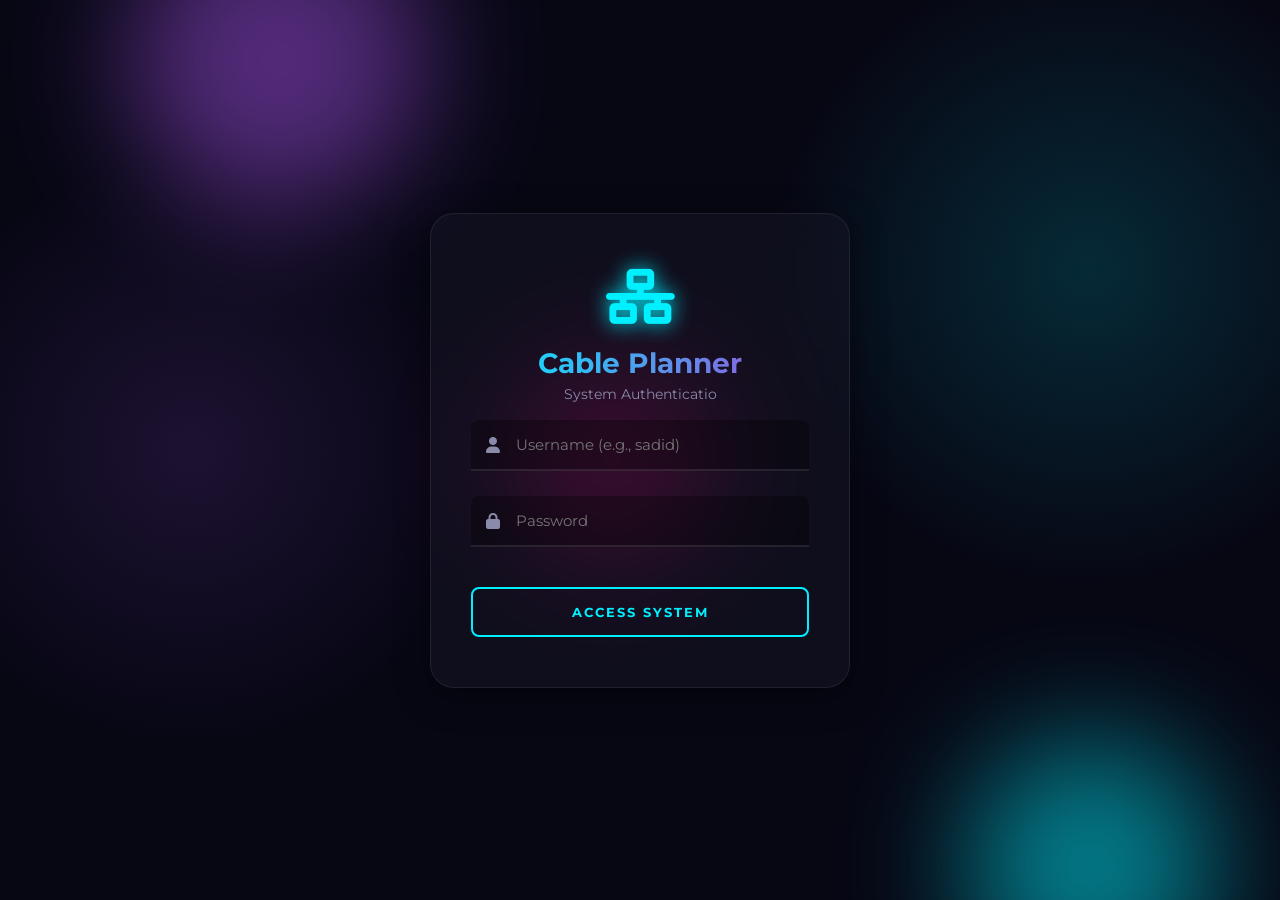
<file: index.html>
<!DOCTYPE html>
<html lang="en">

<head>
    <meta charset="UTF-8">
    <meta name="viewport" content="width=device-width, initial-scale=1.0">
    <title>Campus Cable Planner | DIU Premium</title>
    <link rel="stylesheet" href="style.css">
    <link href="https://cdnjs.cloudflare.com/ajax/libs/font-awesome/6.0.0/css/all.min.css" rel="stylesheet">
</head>

<body>

    <!-- Animated Background & Floating Orbs -->
    <div class="bg-animation"></div>
    <div class="floating-shapes">
        <div class="orb orb-1"></div>
        <div class="orb orb-2"></div>
        <div class="orb orb-3"></div>
    </div>

    <!-- Login Panel -->
    <div id="login-container" class="glass-panel login-box floating-panel">
        <div class="glow-icon"><i class="fas fa-network-wired pulse"></i></div>
        <h2>Cable Planner</h2>
        <p id="typewriter-text" class="typewriter"></p>

        <div class="input-container mt-15">
            <i class="fas fa-user"></i>
            <input type="text" id="username" placeholder="Username (e.g., sadid)">
            <span class="focus-border"></span>
        </div>
        <div class="input-container">
            <i class="fas fa-lock"></i>
            <input type="password" id="password" placeholder="Password">
            <span class="focus-border"></span>
        </div>

        <button class="neon-btn shine-effect mt-15" onclick="handleLogin()">
            <span>ACCESS SYSTEM</span>
        </button>
        <p id="login-error" class="error hidden"><i class="fas fa-exclamation-circle"></i> Access Denied! Invalid
            Credentials.</p>
    </div>

    <!-- Main Dashboard -->
    <div id="dashboard-container" class="dashboard hidden">
        <nav class="sidebar glass-panel">
            <div class="sidebar-header">
                <div class="avatar-glow"><i class="fas fa-user-astronaut"></i></div>
                <h3 id="admin-name">Admin</h3>
                <span class="status-badge"><i class="fas fa-circle"></i> Online</span>
            </div>
            <ul class="nav-links">
                <li onclick="showSection('prob1')" class="active"><i class="fas fa-search"></i> <span>Cable
                        Search</span></li>
                <li onclick="showSection('prob2')"><i class="fas fa-route"></i> <span>Shortest Path</span></li>
                <li onclick="showSection('prob3')"><i class="fas fa-bolt"></i> <span>Failure Analyzer</span></li>
                <li onclick="showSection('prob4')"><i class="fas fa-users-cog"></i> <span>Tech Dispatch</span></li>
                <li onclick="showSection('prob5')"><i class="fas fa-traffic-light"></i> <span>Traffic Control</span>
                </li>
            </ul>
            <button onclick="logout()" class="neon-btn logout-btn shine-effect"><i class="fas fa-power-off"></i>
                Logout</button>
        </nav>

        <main class="content glass-panel relative-box">

            <!-- Problem 1: Cable Search -->
            <section id="prob1" class="section animate-slide-up">
                <div class="section-header">
                    <h2><i class="fas fa-search neon-text"></i> Network Scanner</h2>
                    <p>Identify all active connections linked to a specific node.</p>
                </div>
                <div class="control-group">
                    <select id="search-node" class="node-select custom-select"></select>
                    <button class="action-btn shine-effect" onclick="searchCable()">Scan Network</button>
                </div>
                <div id="search-result" class="result-box"></div>
            </section>

            <!-- Problem 2: Shortest Path -->
            <section id="prob2" class="section hidden">
                <div class="section-header">
                    <h2><i class="fas fa-route neon-text"></i> Route Optimizer</h2>
                    <p>Calculate the most cost-effective and shortest path between two points.</p>
                </div>
                <div class="control-group dual-input">
                    <select id="start-node" class="node-select custom-select"></select>
                    <i class="fas fa-angle-double-right transfer-icon bounce-x"></i>
                    <select id="end-node" class="node-select custom-select"></select>
                    <button class="action-btn shine-effect" onclick="findShortestPath()">Calculate</button>
                </div>
                <div id="path-result" class="result-box"></div>
            </section>

            <!-- Problem 3: Failure Analyzer -->
            <section id="prob3" class="section hidden">
                <div class="section-header">
                    <h2><i class="fas fa-bolt neon-text-pink"></i> Failure Simulator</h2>
                    <p>Test network resilience by simulating cable cuts.</p>
                </div>
                <div class="control-group">
                    <select id="fail-edge-select" class="edge-select custom-select"></select>
                    <button class="action-btn warning-btn shine-effect" onclick="simulateFailure()"><i
                            class="fas fa-cut"></i> Cut Cable</button>
                </div>
                <div id="failure-result" class="result-box"></div>
            </section>

            <!-- Problem 4: Tech Dispatch -->
            <section id="prob4" class="section hidden">
                <div class="section-header">
                    <h2><i class="fas fa-satellite-dish neon-text"></i> Dispatch AI</h2>
                    <p>Smart assignment of technicians based on geo-location distances.</p>
                </div>
                <div class="dispatch-grid">
                    <div class="dispatch-col glass-card">
                        <h3><i class="fas fa-user-check"></i> Available Techs</h3>
                        <div id="tech-inputs"></div>
                        <button class="add-btn shine-effect" onclick="addTechInput()">+ Add Tech</button>
                    </div>
                    <div class="dispatch-col glass-card">
                        <h3><i class="fas fa-exclamation-circle text-pink"></i> Reported Faults</h3>
                        <div id="fault-inputs"></div>
                        <button class="add-btn shine-effect" onclick="addFaultInput()">+ Add Fault</button>
                    </div>
                </div>
                <button class="action-btn full-width mt-15 shine-effect" style="font-size: 16px;"
                    onclick="dispatchTechnicians()"><i class="fas fa-cogs"></i> Execute AI Dispatch</button>
                <div id="dispatch-result" class="result-box mt-15"></div>
            </section>

            <!-- Problem 5: Traffic Control -->
            <section id="prob5" class="section hidden">
                <div class="section-header">
                    <h2><i class="fas fa-stream neon-text"></i> Traffic Controller</h2>
                    <p>Guaranteed bandwidth routing avoiding congested paths.</p>
                </div>
                <div class="control-group multi-input">
                    <select id="traffic-start" class="node-select custom-select"></select>
                    <i class="fas fa-angle-double-right transfer-icon"></i>
                    <select id="traffic-end" class="node-select custom-select"></select>
                    <input type="number" id="traffic-bw" class="custom-input" placeholder="Bandwidth (Mbps)" min="1">
                    <button class="action-btn shine-effect" onclick="checkTrafficRoute()">Analyze</button>
                </div>
                <div id="traffic-result" class="result-box"></div>
            </section>

        </main>
    </div>

    <script src="script.js"></script>
</body>

</html>
</file>
<file: style.css>
@import url('https://fonts.googleapis.com/css2?family=Montserrat:wght@300;400;600;700&display=swap');

:root {
    --bg-dark: #070714;
    --neon-cyan: #00f0ff;
    --neon-purple: #9d4edd;
    --neon-pink: #ff007f;
    --glass-bg: rgba(20, 20, 35, 0.6);
    --glass-border: rgba(255, 255, 255, 0.08);
    --text-main: #e0e0ff;
    --text-muted: #8a8aab;
}

* {
    margin: 0;
    padding: 0;
    box-sizing: border-box;
    font-family: 'Montserrat', sans-serif;
}

body {
    background: var(--bg-dark);
    color: var(--text-main);
    min-height: 100vh;
    display: flex;
    justify-content: center;
    align-items: center;
    overflow: hidden;
}

/* ================= BACKGROUND ANIMATIONS ================= */
.bg-animation {
    position: absolute;
    top: 0;
    left: 0;
    width: 100vw;
    height: 100vh;
    background: radial-gradient(circle at 15% 50%, rgba(157, 78, 221, 0.15), transparent 25%),
        radial-gradient(circle at 85% 30%, rgba(0, 240, 255, 0.15), transparent 25%);
    z-index: -2;
}

.floating-shapes {
    position: absolute;
    width: 100%;
    height: 100%;
    z-index: -1;
    overflow: hidden;
}

.orb {
    position: absolute;
    border-radius: 50%;
    filter: blur(60px);
    opacity: 0.5;
    animation: floatOrb 15s infinite alternate ease-in-out;
}

.orb-1 {
    width: 300px;
    height: 300px;
    background: var(--neon-purple);
    top: -10%;
    left: 10%;
    animation-delay: 0s;
}

.orb-2 {
    width: 250px;
    height: 250px;
    background: var(--neon-cyan);
    bottom: -10%;
    right: 5%;
    animation-delay: -5s;
}

.orb-3 {
    width: 200px;
    height: 200px;
    background: var(--neon-pink);
    top: 40%;
    left: 40%;
    animation-delay: -10s;
}

@keyframes floatOrb {
    0% {
        transform: translate(0, 0) scale(1);
    }

    100% {
        transform: translate(50px, 50px) scale(1.2);
    }
}

/* ================= GLASSMORPHISM ================= */
.glass-panel {
    background: var(--glass-bg);
    backdrop-filter: blur(20px);
    -webkit-backdrop-filter: blur(20px);
    border: 1px solid var(--glass-border);
    box-shadow: 0 8px 32px 0 rgba(0, 0, 0, 0.5);
}

.glass-card {
    background: rgba(255, 255, 255, 0.03);
    border: 1px solid var(--glass-border);
    border-radius: 12px;
    padding: 15px;
}

/* ================= LOGIN PANEL ================= */
.login-box {
    padding: 50px 40px;
    border-radius: 24px;
    text-align: center;
    width: 420px;
    animation: popCenter 0.8s cubic-bezier(0.175, 0.885, 0.32, 1.275);
}

.floating-panel {
    animation: floatBox 6s ease-in-out infinite alternate;
}

@keyframes floatBox {
    0% {
        transform: translateY(0);
    }

    100% {
        transform: translateY(-10px);
    }
}

.glow-icon {
    font-size: 55px;
    color: var(--neon-cyan);
    margin-bottom: 15px;
    filter: drop-shadow(0 0 10px var(--neon-cyan));
}

.login-box h2 {
    font-weight: 700;
    font-size: 28px;
    background: linear-gradient(90deg, var(--neon-cyan), var(--neon-purple));
    -webkit-background-clip: text;
    -webkit-text-fill-color: transparent;
}

.typewriter {
    color: var(--text-muted);
    font-size: 14px;
    margin-top: 5px;
    height: 20px;
}

.input-container {
    position: relative;
    margin: 25px 0;
}

.input-container i {
    position: absolute;
    left: 15px;
    top: 50%;
    transform: translateY(-50%);
    color: var(--text-muted);
    transition: 0.3s;
}

.input-container input:focus+.focus-border+i {
    color: var(--neon-cyan);
}

input,
select {
    width: 100%;
    padding: 15px 15px 15px 45px;
    background: rgba(0, 0, 0, 0.3);
    border: none;
    border-bottom: 2px solid rgba(255, 255, 255, 0.1);
    color: #fff;
    font-size: 15px;
    outline: none;
    border-radius: 8px 8px 0 0;
    transition: 0.3s;
}

.focus-border {
    position: absolute;
    bottom: 0;
    left: 50%;
    width: 0;
    height: 2px;
    background: var(--neon-cyan);
    transition: 0.4s ease;
    transform: translateX(-50%);
}

input:focus~.focus-border,
select:focus~.focus-border {
    width: 100%;
}

/* ================= BUTTONS & SHINE EFFECT ================= */
.neon-btn {
    width: 100%;
    padding: 15px;
    background: transparent;
    border: 2px solid var(--neon-cyan);
    color: var(--neon-cyan);
    border-radius: 8px;
    font-weight: 700;
    cursor: pointer;
    text-transform: uppercase;
    letter-spacing: 2px;
    position: relative;
    overflow: hidden;
    transition: 0.4s;
    z-index: 1;
}

.neon-btn:hover {
    background: var(--neon-cyan);
    color: #000;
    box-shadow: 0 0 20px var(--neon-cyan);
}

.action-btn {
    padding: 15px 30px;
    background: linear-gradient(45deg, var(--neon-purple), var(--neon-cyan));
    color: #fff;
    border: none;
    border-radius: 8px;
    font-weight: 600;
    cursor: pointer;
    box-shadow: 0 4px 15px rgba(157, 78, 221, 0.4);
    transition: 0.3s;
    position: relative;
    overflow: hidden;
}

.action-btn:hover {
    transform: translateY(-3px);
    box-shadow: 0 6px 20px rgba(0, 240, 255, 0.6);
}

.warning-btn {
    background: linear-gradient(45deg, #ff003c, var(--neon-pink));
    box-shadow: 0 4px 15px rgba(255, 0, 127, 0.4);
}

.warning-btn:hover {
    box-shadow: 0 6px 20px rgba(255, 0, 60, 0.6);
}

/* Shine Sweep Animation */
.shine-effect::before {
    content: '';
    position: absolute;
    top: 0;
    left: -100%;
    width: 50%;
    height: 100%;
    background: linear-gradient(to right, rgba(255, 255, 255, 0) 0%, rgba(255, 255, 255, 0.3) 50%, rgba(255, 255, 255, 0) 100%);
    transform: skewX(-20deg);
    transition: 0s;
    z-index: -1;
}

.shine-effect:hover::before {
    animation: sweep 0.6s;
}

@keyframes sweep {
    100% {
        left: 200%;
    }
}

/* ================= DASHBOARD ================= */
.dashboard {
    display: flex;
    width: 95vw;
    height: 92vh;
    border-radius: 20px;
    overflow: hidden;
    animation: fadeIn 1s;
}

.sidebar {
    width: 280px;
    padding: 30px 20px;
    display: flex;
    flex-direction: column;
    border-right: 1px solid var(--glass-border);
}

.sidebar-header {
    text-align: center;
    margin-bottom: 30px;
}

.avatar-glow {
    width: 70px;
    height: 70px;
    margin: 0 auto 15px;
    border-radius: 50%;
    background: rgba(0, 0, 0, 0.5);
    display: flex;
    align-items: center;
    justify-content: center;
    font-size: 30px;
    color: var(--neon-purple);
    border: 2px solid var(--neon-purple);
    box-shadow: 0 0 15px rgba(157, 78, 221, 0.5);
}

.status-badge {
    font-size: 12px;
    color: #00ffaa;
    background: rgba(0, 255, 170, 0.1);
    padding: 4px 10px;
    border-radius: 20px;
    display: inline-block;
    margin-top: 5px;
}

.nav-links {
    list-style: none;
    flex-grow: 1;
}

.nav-links li {
    padding: 15px;
    margin-bottom: 10px;
    border-radius: 10px;
    cursor: pointer;
    transition: 0.3s;
    display: flex;
    align-items: center;
    color: var(--text-muted);
    font-weight: 500;
}

.nav-links li i {
    margin-right: 15px;
    font-size: 18px;
    transition: 0.3s;
}

.nav-links li:hover,
.nav-links li.active {
    background: rgba(157, 78, 221, 0.15);
    color: #fff;
    transform: translateX(5px);
}

.nav-links li.active i {
    color: var(--neon-cyan);
    filter: drop-shadow(0 0 5px var(--neon-cyan));
}

.logout-btn {
    border-color: var(--neon-pink);
    color: var(--neon-pink);
    margin-top: auto;
}

.logout-btn:hover {
    background: var(--neon-pink);
    color: #fff;
    box-shadow: 0 0 20px var(--neon-pink);
}

/* ================= MAIN CONTENT ================= */
.content {
    flex-grow: 1;
    padding: 50px;
    overflow-y: auto;
    position: relative;
}

.section-header h2 {
    font-size: 24px;
    margin-bottom: 8px;
    color: #fff;
}

.neon-text {
    color: var(--neon-cyan);
    text-shadow: 0 0 10px rgba(0, 240, 255, 0.4);
}

.neon-text-pink {
    color: var(--neon-pink);
    text-shadow: 0 0 10px rgba(255, 0, 127, 0.4);
}

.control-group {
    display: flex;
    gap: 15px;
    margin-bottom: 30px;
    align-items: center;
    background: rgba(0, 0, 0, 0.2);
    padding: 15px;
    border-radius: 12px;
    border: 1px solid rgba(255, 255, 255, 0.05);
}

.custom-select,
.custom-input {
    padding: 12px 15px;
    border-radius: 8px;
    border: 1px solid var(--glass-border);
    background: rgba(20, 20, 35, 0.8);
}

.result-box {
    padding: 10px;
    min-height: 100px;
}

/* Staggered Pop-in Cards */
.result-item,
.path-card {
    background: linear-gradient(135deg, rgba(255, 255, 255, 0.05), rgba(255, 255, 255, 0.01));
    padding: 20px;
    border-radius: 12px;
    margin-bottom: 15px;
    border-left: 4px solid var(--neon-purple);
    backdrop-filter: blur(10px);
    transition: all 0.3s cubic-bezier(0.25, 0.8, 0.25, 1);
    box-shadow: 0 4px 6px rgba(0, 0, 0, 0.1);
}

.result-item:hover,
.path-card:hover {
    transform: translateY(-5px) scale(1.01);
    border-left-color: var(--neon-cyan);
    background: linear-gradient(135deg, rgba(255, 255, 255, 0.08), rgba(255, 255, 255, 0.02));
    box-shadow: 0 10px 20px rgba(0, 0, 0, 0.2), -2px 0 15px rgba(0, 240, 255, 0.3);
}

.text-pink {
    color: var(--neon-pink);
}

.dispatch-grid {
    display: grid;
    grid-template-columns: 1fr 1fr;
    gap: 20px;
}

.add-btn {
    background: rgba(255, 255, 255, 0.05);
    border: 1px dashed var(--text-muted);
    color: var(--text-main);
    padding: 12px;
    width: 100%;
    border-radius: 8px;
    cursor: pointer;
    margin-top: 15px;
    transition: 0.3s;
}

.add-btn:hover {
    border-color: var(--neon-cyan);
    background: rgba(0, 240, 255, 0.1);
    color: var(--neon-cyan);
}

.dynamic-row {
    display: flex;
    gap: 10px;
    margin-bottom: 12px;
    animation: slideInLeft 0.3s ease forwards;
}

/* Helper classes */
.mt-15 {
    margin-top: 15px;
}

.mb-10 {
    margin-bottom: 10px;
}

.hidden {
    display: none !important;
}

.full-width {
    width: 100%;
}

/* Highlights */
.highlight-cyan {
    color: var(--neon-cyan);
    font-weight: 600;
}

.highlight-purple {
    color: #d4a5ff;
    font-weight: 600;
}

.highlight-green {
    color: #00ffaa;
    font-weight: 600;
    text-shadow: 0 0 8px rgba(0, 255, 170, 0.4);
}

.highlight-red {
    color: #ff3366;
    font-weight: 600;
    text-shadow: 0 0 8px rgba(255, 51, 102, 0.4);
}

/* Scrollbar */
::-webkit-scrollbar {
    width: 6px;
}

::-webkit-scrollbar-track {
    background: transparent;
}

::-webkit-scrollbar-thumb {
    background: rgba(157, 78, 221, 0.5);
    border-radius: 10px;
}

::-webkit-scrollbar-thumb:hover {
    background: var(--neon-cyan);
}

/* Keyframes */
@keyframes popCenter {
    0% {
        opacity: 0;
        transform: scale(0.8) translateY(20px);
    }

    100% {
        opacity: 1;
        transform: scale(1) translateY(0);
    }
}

@keyframes slideUp {
    from {
        opacity: 0;
        transform: translateY(30px);
    }

    to {
        opacity: 1;
        transform: translateY(0);
    }
}

@keyframes popInCard {
    0% {
        opacity: 0;
        transform: translateY(20px) scale(0.95);
    }

    100% {
        opacity: 1;
        transform: translateY(0) scale(1);
    }
}

@keyframes pulse {
    0% {
        transform: scale(1);
        text-shadow: 0 0 10px var(--neon-cyan);
    }

    50% {
        transform: scale(1.1);
        text-shadow: 0 0 25px var(--neon-cyan), 0 0 35px var(--neon-purple);
    }

    100% {
        transform: scale(1);
        text-shadow: 0 0 10px var(--neon-cyan);
    }
}

@keyframes bounce-x {

    0%,
    100% {
        transform: translateX(0);
    }

    50% {
        transform: translateX(5px);
        color: var(--neon-cyan);
    }
}

@keyframes slideInLeft {
    from {
        opacity: 0;
        transform: translateX(-20px);
    }

    to {
        opacity: 1;
        transform: translateX(0);
    }
}

.animate-slide-up {
    animation: slideUp 0.6s cubic-bezier(0.25, 1, 0.5, 1) forwards;
}

.pulse {
    animation: pulse 2s infinite;
}

.bounce-x {
    animation: bounce-x 1.5s infinite;
}
</file>
